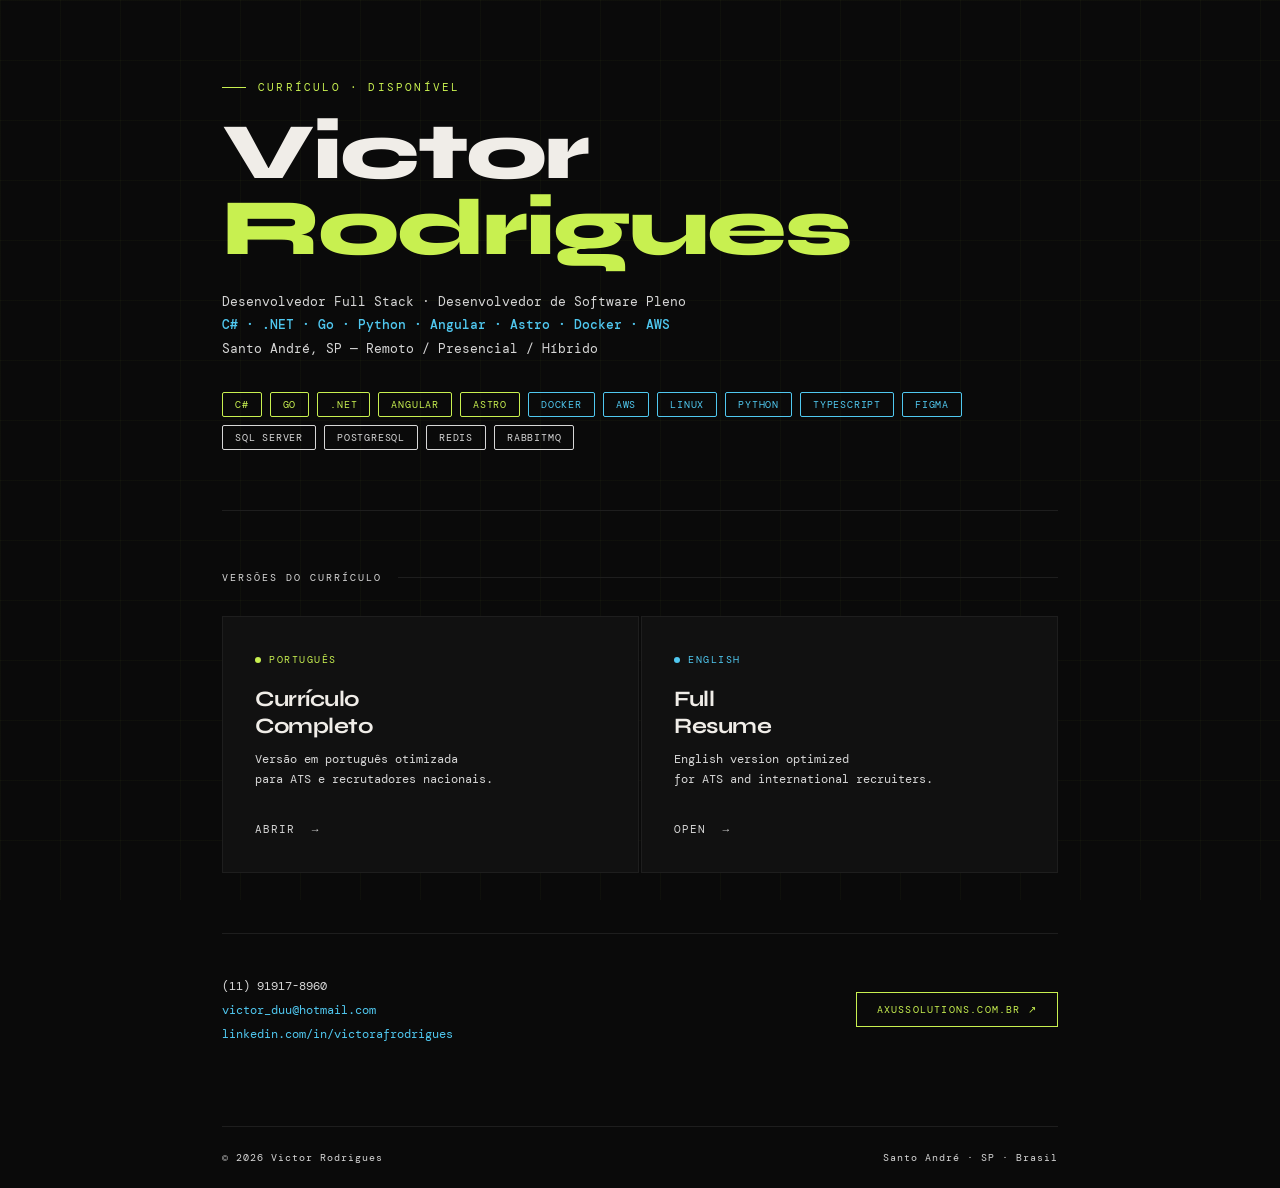
<file: index.html>
<!DOCTYPE html>
<html lang="pt-BR">
<head>
    <meta charset="UTF-8">
    <meta name="viewport" content="width=device-width, initial-scale=1.0">
    <title>Victor Rodrigues — Currículo</title>
    <link href="https://fonts.googleapis.com/css2?family=Syne:wght@400;500;600;700;800&family=DM+Mono:wght@400;500&display=swap" rel="stylesheet">
    <style>
        *, *::before, *::after { box-sizing: border-box; margin: 0; padding: 0; }

        :root {
            --bg: #0a0a0a;
            --surface: #111111;
            --border: #1e1e1e;
            --text: #f0ede8;
            --muted: #d7d7d7;
            --accent: #c8f050;
            --accent2: #50c8f0;
        }

        html { scroll-behavior: smooth; }

        body {
            background: var(--bg);
            color: var(--text);
            font-family: 'Syne', sans-serif;
            min-height: 100vh;
            overflow-x: hidden;
        }

        /* GRID NOISE TEXTURE */
        body::before {
            content: '';
            position: fixed;
            inset: 0;
            background-image:
                    linear-gradient(rgba(200,240,80,0.03) 1px, transparent 1px),
                    linear-gradient(90deg, rgba(200,240,80,0.03) 1px, transparent 1px);
            background-size: 60px 60px;
            pointer-events: none;
            z-index: 0;
        }

        .container {
            max-width: 900px;
            margin: 0 auto;
            padding: 0 32px;
            position: relative;
            z-index: 1;
        }

        /* HEADER */
        header {
            padding: 80px 0 60px;
            border-bottom: 1px solid var(--border);
        }

        .label {
            font-family: 'DM Mono', monospace;
            font-size: 11px;
            letter-spacing: 0.2em;
            text-transform: uppercase;
            color: var(--accent);
            margin-bottom: 20px;
            display: flex;
            align-items: center;
            gap: 12px;
        }

        .label::before {
            content: '';
            width: 24px;
            height: 1px;
            background: var(--accent);
        }

        h1 {
            font-size: clamp(42px, 8vw, 80px);
            font-weight: 800;
            line-height: 0.95;
            letter-spacing: -2px;
            margin-bottom: 24px;
        }

        h1 span {
            color: var(--accent);
        }

        .header-sub {
            font-family: 'DM Mono', monospace;
            font-size: 13px;
            color: var(--muted);
            line-height: 1.8;
            max-width: 520px;
        }

        .header-sub strong {
            color: var(--accent2);
            font-weight: 500;
        }

        /* STACK PILLS */
        .stack {
            display: flex;
            flex-wrap: wrap;
            gap: 8px;
            margin-top: 32px;
        }

        .pill {
            font-family: 'DM Mono', monospace;
            font-size: 10px;
            letter-spacing: 0.08em;
            text-transform: uppercase;
            padding: 5px 12px;
            border: 1px solid var(--border);
            color: var(--muted);
            border-radius: 2px;
            transition: all 0.2s;
        }

        .pill.hot {
            border-color: var(--accent);
            color: var(--accent);
        }

        .pill.cool {
            border-color: var(--accent2);
            color: var(--accent2);
        }

        .pill.normal {
            border-color: var(--muted);
            color: var(--muted);
        }


        /* CARDS */
        .section {
            padding: 60px 0;
        }

        .section-label {
            font-family: 'DM Mono', monospace;
            font-size: 10px;
            letter-spacing: 0.2em;
            text-transform: uppercase;
            color: var(--muted);
            margin-bottom: 32px;
            display: flex;
            align-items: center;
            gap: 16px;
        }

        .section-label::after {
            content: '';
            flex: 1;
            height: 1px;
            background: var(--border);
        }

        .cards {
            display: grid;
            grid-template-columns: 1fr 1fr;
            gap: 2px;
        }

        .card {
            background: var(--surface);
            border: 1px solid var(--border);
            padding: 36px 32px;
            text-decoration: none;
            color: var(--text);
            display: block;
            position: relative;
            overflow: hidden;
            transition: border-color 0.25s, transform 0.25s;
            opacity: 0;
            transform: translateY(20px);
            animation: fadeUp 0.5s forwards;
        }

        .card:nth-child(1) { animation-delay: 0.1s; }
        .card:nth-child(2) { animation-delay: 0.2s; }

        @keyframes fadeUp {
            to { opacity: 1; transform: translateY(0); }
        }

        .card::before {
            content: '';
            position: absolute;
            top: 0; left: 0; right: 0;
            height: 2px;
            background: var(--accent);
            transform: scaleX(0);
            transform-origin: left;
            transition: transform 0.3s;
        }

        .card:hover {
            border-color: #333;
            transform: translateY(-2px);
        }

        .card:hover::before {
            transform: scaleX(1);
        }

        .card-lang {
            font-family: 'DM Mono', monospace;
            font-size: 10px;
            letter-spacing: 0.15em;
            text-transform: uppercase;
            color: var(--accent);
            margin-bottom: 20px;
            display: flex;
            align-items: center;
            gap: 8px;
        }

        .card-lang::before {
            content: '';
            width: 6px;
            height: 6px;
            background: var(--accent);
            border-radius: 50%;
        }

        .card:nth-child(2) .card-lang {
            color: var(--accent2);
        }

        .card:nth-child(2) .card-lang::before {
            background: var(--accent2);
        }

        .card:nth-child(2)::before {
            background: var(--accent2);
        }

        .card h2 {
            font-size: 22px;
            font-weight: 700;
            letter-spacing: -0.5px;
            margin-bottom: 10px;
            line-height: 1.2;
        }

        .card p {
            font-family: 'DM Mono', monospace;
            font-size: 12px;
            color: var(--muted);
            line-height: 1.7;
            margin-bottom: 32px;
        }

        .card-arrow {
            font-family: 'DM Mono', monospace;
            font-size: 11px;
            letter-spacing: 0.1em;
            text-transform: uppercase;
            color: var(--muted);
            display: flex;
            align-items: center;
            gap: 8px;
            transition: gap 0.2s, color 0.2s;
        }

        .card:hover .card-arrow {
            gap: 14px;
            color: var(--text);
        }

        /* CONTACT */
        .contact-row {
            padding: 40px 0 80px;
            border-top: 1px solid var(--border);
            display: flex;
            justify-content: space-between;
            align-items: center;
            flex-wrap: wrap;
            gap: 20px;
        }

        .contact-info {
            font-family: 'DM Mono', monospace;
            font-size: 12px;
            color: var(--muted);
            line-height: 2;
        }

        .contact-info a {
            color: var(--accent2);
            text-decoration: none;
        }

        .contact-info a:hover {
            text-decoration: underline;
        }

        .badge {
            font-family: 'DM Mono', monospace;
            font-size: 10px;
            letter-spacing: 0.12em;
            text-transform: uppercase;
            padding: 10px 20px;
            border: 1px solid var(--accent);
            color: var(--accent);
            text-decoration: none;
            transition: background 0.2s, color 0.2s;
        }

        .badge:hover {
            background: var(--accent);
            color: var(--bg);
        }

        /* FOOTER */
        footer {
            border-top: 1px solid var(--border);
            padding: 24px 0;
            display: flex;
            justify-content: space-between;
            align-items: center;
        }

        footer span {
            font-family: 'DM Mono', monospace;
            font-size: 10px;
            color: var(--muted);
            letter-spacing: 0.1em;
        }

        /* RESPONSIVE */
        @media (max-width: 600px) {
            .cards { grid-template-columns: 1fr; }
            h1 { letter-spacing: -1px; }
            .contact-row { flex-direction: column; align-items: flex-start; }
        }
    </style>
</head>
<body>

<div class="container">

    <header>
        <div class="label">Currículo · Disponível</div>
        <h1>Victor<br><span>Rodrigues</span></h1>
        <p class="header-sub">
            Desenvolvedor Full Stack · Desenvolvedor de Software Pleno<br>
            <strong>C# · .NET · Go · Python · Angular · Astro · Docker · AWS</strong><br>
            <span class="hot">Santo André, SP — Remoto / Presencial / Híbrido</span>
        </p>
        <div class="stack">
            <span class="pill hot">C#</span>
            <span class="pill hot">Go</span>
            <span class="pill hot">.NET</span>
            <span class="pill hot">Angular</span>
            <span class="pill hot">Astro</span>
            <span class="pill cool">Docker</span>
            <span class="pill cool">AWS</span>
            <span class="pill cool">Linux</span>
            <span class="pill cool">Python</span>
            <span class="pill cool">TypeScript</span>
            <span class="pill cool">Figma</span>
            <span class="pill normal">SQL Server</span>
            <span class="pill normal">PostgreSQL</span>
            <span class="pill normal">Redis</span>
            <span class="pill normal">RabbitMQ</span>

        </div>
    </header>

    <section class="section">
        <div class="section-label">Versões do currículo</div>
        <div class="cards">

            <a href="./fullstack/pt.html" class="card">
                <div class="card-lang">Português</div>
                <h2>Currículo<br>Completo</h2>
                <p>Versão em português otimizada<br>para ATS e recrutadores nacionais.</p>
                <div class="card-arrow">Abrir &nbsp;→</div>
            </a>

            <a href="./fullstack/en.html" class="card">
                <div class="card-lang">English</div>
                <h2>Full<br>Resume</h2>
                <p>English version optimized<br>for ATS and international recruiters.</p>
                <div class="card-arrow">Open &nbsp;→</div>
            </a>

        </div>
    </section>

    <div class="contact-row">
        <div class="contact-info">
            (11) 91917-8960<br>
            <a href="mailto:victor_duu@hotmail.com">victor_duu@hotmail.com</a><br>
            <a href="https://linkedin.com/in/victorafrodrigues" target="_blank">linkedin.com/in/victorafrodrigues</a>
        </div>
        <a href="https://axussolutions.com.br" target="_blank" class="badge">axussolutions.com.br ↗</a>
    </div>

    <footer>
        <span>© <span id="yr"></span> Victor Rodrigues</span>
        <span>Santo André · SP · Brasil</span>
    </footer>

</div>

<script>
    document.getElementById('yr').textContent = new Date().getFullYear();
</script>
</body>
</html>
</file>
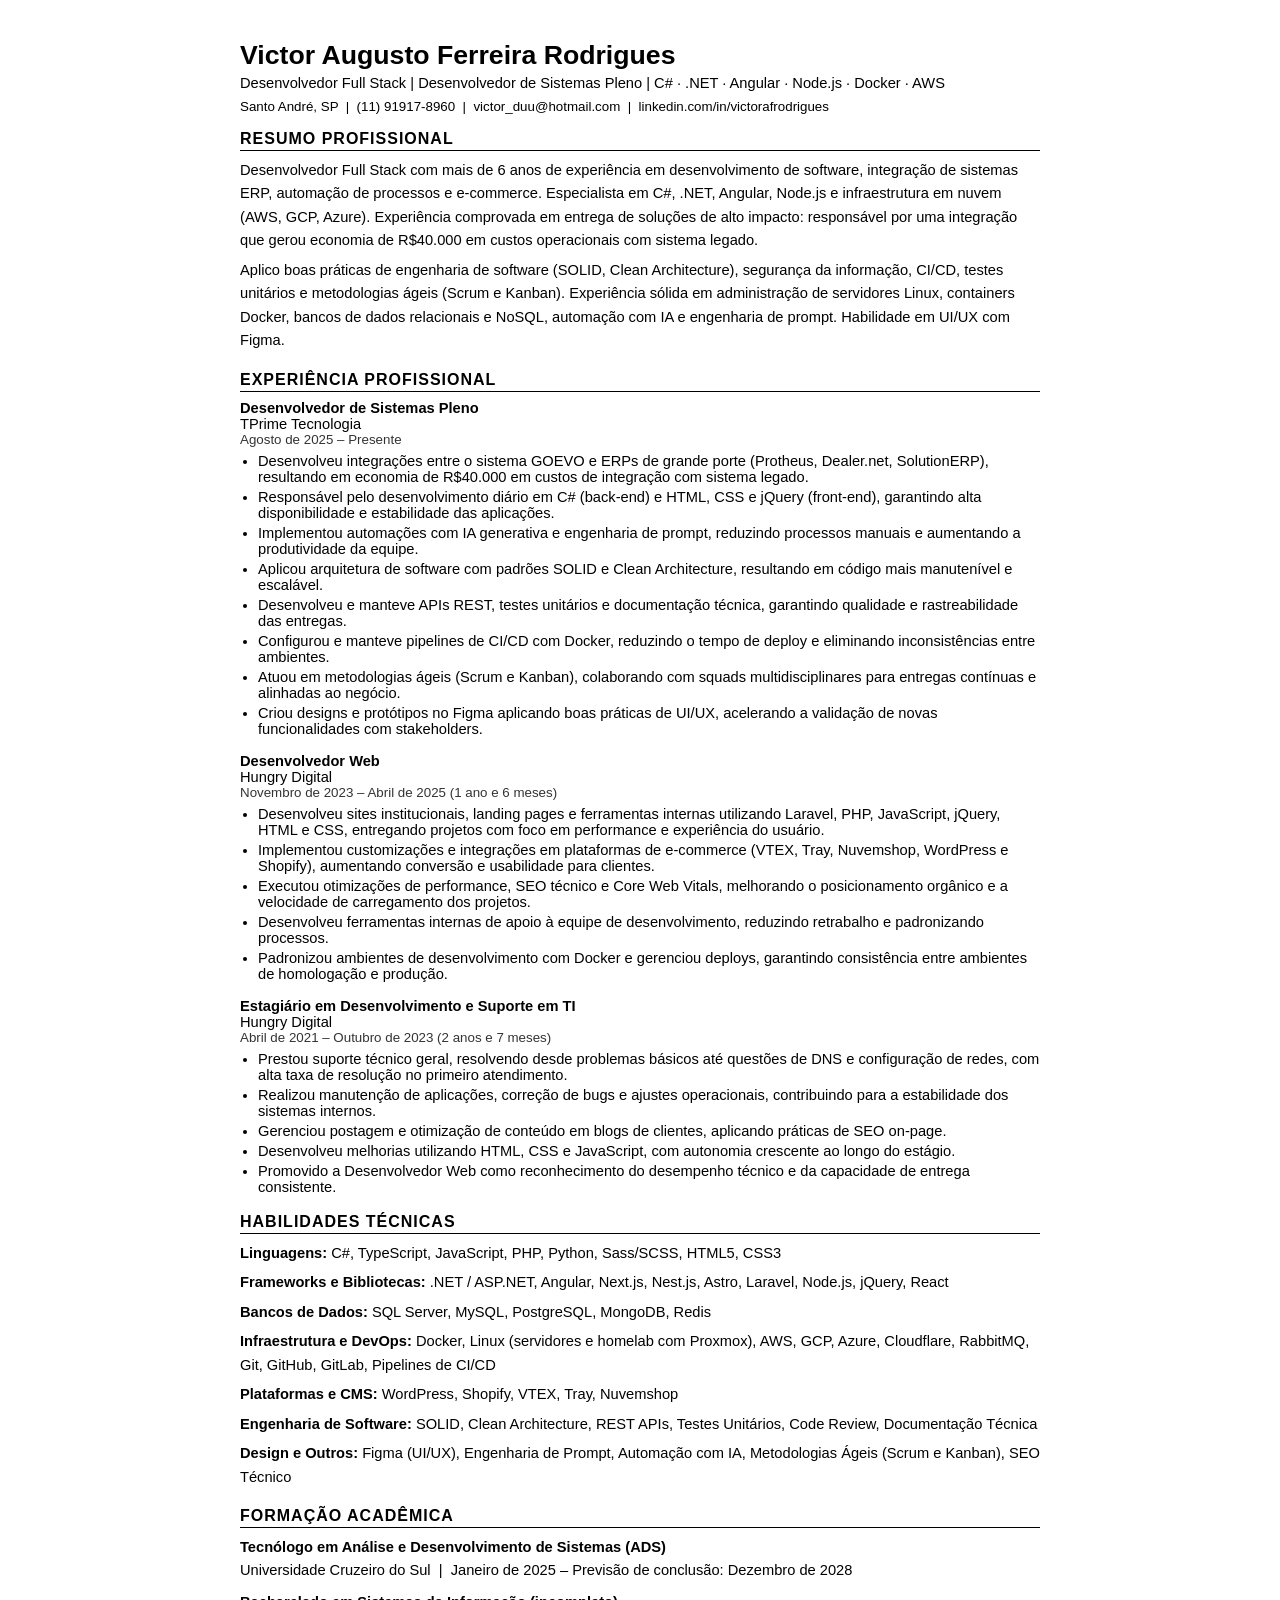
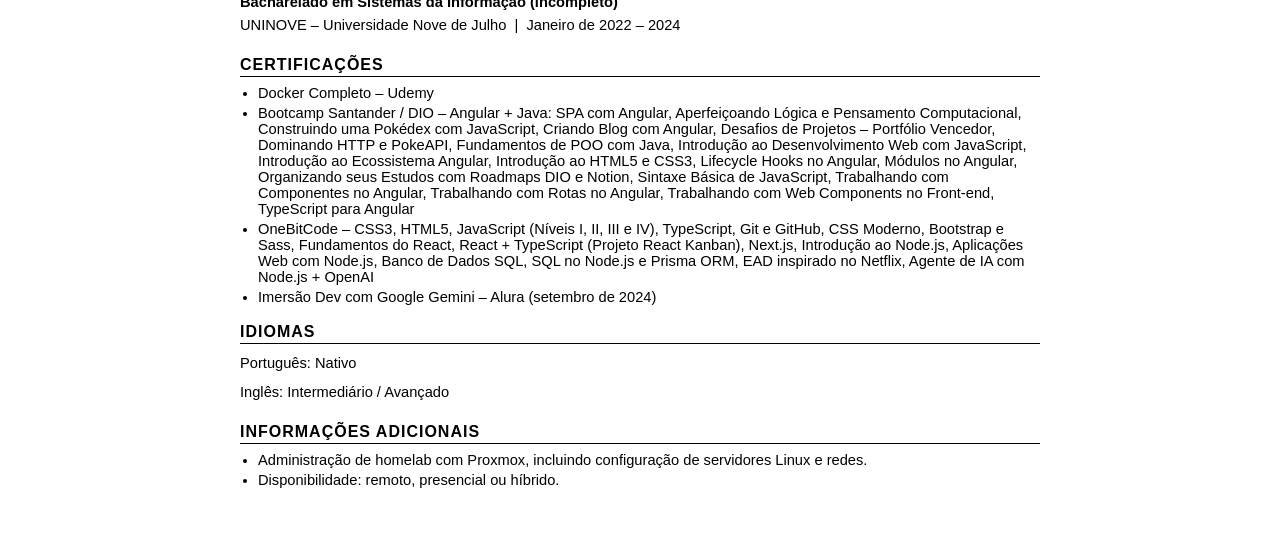
<file: fullstack_e_devsistemaspleno.html>
<!DOCTYPE html>
<html lang="pt-BR">
<head>
    <meta charset="UTF-8">
    <title>Victor Augusto Ferreira Rodrigues - Currículo</title>
    <style>
        body {
            font-family: Arial, sans-serif;
            font-size: 11pt;
            color: #000;
            background: #fff;
            margin: 0;
            padding: 0;
        }
        .page {
            max-width: 800px;
            margin: 0 auto;
            padding: 40px 50px;
        }
        h1 {
            font-size: 20pt;
            margin: 0 0 4px 0;
        }
        .subtitle {
            font-size: 11pt;
            margin: 0 0 8px 0;
        }
        .contact {
            font-size: 10pt;
            margin-bottom: 16px;
        }
        h2 {
            font-size: 12pt;
            text-transform: uppercase;
            letter-spacing: 1px;
            margin: 0 0 8px 0;
            border-bottom: 1px solid #000;
            padding-bottom: 2px;
        }
        .section {
            margin-bottom: 18px;
        }
        .job-title {
            font-weight: bold;
            font-size: 11pt;
        }
        .job-company {
            font-size: 11pt;
        }
        .job-period {
            font-size: 10pt;
            color: #333;
            margin-bottom: 4px;
        }
        ul {
            margin: 6px 0 0 18px;
            padding: 0;
        }
        li {
            margin-bottom: 4px;
            font-size: 11pt;
        }
        p {
            font-size: 11pt;
            line-height: 1.6;
            margin: 6px 0;
        }
        .edu-item {
            margin-bottom: 8px;
            font-size: 11pt;
            line-height: 1.6;
        }
        .cert-list {
            margin: 0;
            padding-left: 18px;
        }
    </style>
</head>
<body>
<div class="page">

    <h1>Victor Augusto Ferreira Rodrigues</h1>
    <div class="subtitle">Desenvolvedor Full Stack | Desenvolvedor de Sistemas Pleno | C# · .NET · Angular · Node.js · Docker · AWS</div>
    <div class="contact">
        Santo André, SP &nbsp;|&nbsp; (11) 91917-8960 &nbsp;|&nbsp; victor_duu@hotmail.com &nbsp;|&nbsp; linkedin.com/in/victorafrodrigues
    </div>

    <div class="section">
        <h2>Resumo Profissional</h2>
        <p>
            Desenvolvedor Full Stack com mais de <span id="xp"></span> anos de experiência em desenvolvimento de software, integração de sistemas ERP, automação de processos e e-commerce. Especialista em C#, .NET, Angular, Node.js e infraestrutura em nuvem (AWS, GCP, Azure). Experiência comprovada em entrega de soluções de alto impacto: responsável por uma integração que gerou economia de R$40.000 em custos operacionais com sistema legado.
        </p>
        <p>
            Aplico boas práticas de engenharia de software (SOLID, Clean Architecture), segurança da informação, CI/CD, testes unitários e metodologias ágeis (Scrum e Kanban). Experiência sólida em administração de servidores Linux, containers Docker, bancos de dados relacionais e NoSQL, automação com IA e engenharia de prompt. Habilidade em UI/UX com Figma.
        </p>
    </div>

    <div class="section">
        <h2>Experiência Profissional</h2>

        <div style="margin-bottom:16px;">
            <div class="job-title">Desenvolvedor de Sistemas Pleno</div>
            <div class="job-company">TPrime Tecnologia</div>
            <div class="job-period">Agosto de 2025 – Presente</div>
            <ul>
                <li>Desenvolveu integrações entre o sistema GOEVO e ERPs de grande porte (Protheus, Dealer.net, SolutionERP), resultando em economia de R$40.000 em custos de integração com sistema legado.</li>
                <li>Responsável pelo desenvolvimento diário em C# (back-end) e HTML, CSS e jQuery (front-end), garantindo alta disponibilidade e estabilidade das aplicações.</li>
                <li>Implementou automações com IA generativa e engenharia de prompt, reduzindo processos manuais e aumentando a produtividade da equipe.</li>
                <li>Aplicou arquitetura de software com padrões SOLID e Clean Architecture, resultando em código mais manutenível e escalável.</li>
                <li>Desenvolveu e manteve APIs REST, testes unitários e documentação técnica, garantindo qualidade e rastreabilidade das entregas.</li>
                <li>Configurou e manteve pipelines de CI/CD com Docker, reduzindo o tempo de deploy e eliminando inconsistências entre ambientes.</li>
                <li>Atuou em metodologias ágeis (Scrum e Kanban), colaborando com squads multidisciplinares para entregas contínuas e alinhadas ao negócio.</li>
                <li>Criou designs e protótipos no Figma aplicando boas práticas de UI/UX, acelerando a validação de novas funcionalidades com stakeholders.</li>
            </ul>
        </div>

        <div style="margin-bottom:16px;">
            <div class="job-title">Desenvolvedor Web</div>
            <div class="job-company">Hungry Digital</div>
            <div class="job-period">Novembro de 2023 – Abril de 2025 (1 ano e 6 meses)</div>
            <ul>
                <li>Desenvolveu sites institucionais, landing pages e ferramentas internas utilizando Laravel, PHP, JavaScript, jQuery, HTML e CSS, entregando projetos com foco em performance e experiência do usuário.</li>
                <li>Implementou customizações e integrações em plataformas de e-commerce (VTEX, Tray, Nuvemshop, WordPress e Shopify), aumentando conversão e usabilidade para clientes.</li>
                <li>Executou otimizações de performance, SEO técnico e Core Web Vitals, melhorando o posicionamento orgânico e a velocidade de carregamento dos projetos.</li>
                <li>Desenvolveu ferramentas internas de apoio à equipe de desenvolvimento, reduzindo retrabalho e padronizando processos.</li>
                <li>Padronizou ambientes de desenvolvimento com Docker e gerenciou deploys, garantindo consistência entre ambientes de homologação e produção.</li>
            </ul>
        </div>

        <div style="margin-bottom:16px;">
            <div class="job-title">Estagiário em Desenvolvimento e Suporte em TI</div>
            <div class="job-company">Hungry Digital</div>
            <div class="job-period">Abril de 2021 – Outubro de 2023 (2 anos e 7 meses)</div>
            <ul>
                <li>Prestou suporte técnico geral, resolvendo desde problemas básicos até questões de DNS e configuração de redes, com alta taxa de resolução no primeiro atendimento.</li>
                <li>Realizou manutenção de aplicações, correção de bugs e ajustes operacionais, contribuindo para a estabilidade dos sistemas internos.</li>
                <li>Gerenciou postagem e otimização de conteúdo em blogs de clientes, aplicando práticas de SEO on-page.</li>
                <li>Desenvolveu melhorias utilizando HTML, CSS e JavaScript, com autonomia crescente ao longo do estágio.</li>
                <li>Promovido a Desenvolvedor Web como reconhecimento do desempenho técnico e da capacidade de entrega consistente.</li>
            </ul>
        </div>

    </div>

    <div class="section">
        <h2>Habilidades Técnicas</h2>
        <p><strong>Linguagens:</strong> C#, TypeScript, JavaScript, PHP, Python, Sass/SCSS, HTML5, CSS3</p>
        <p><strong>Frameworks e Bibliotecas:</strong> .NET / ASP.NET, Angular, Next.js, Nest.js, Astro, Laravel, Node.js, jQuery, React</p>
        <p><strong>Bancos de Dados:</strong> SQL Server, MySQL, PostgreSQL, MongoDB, Redis</p>
        <p><strong>Infraestrutura e DevOps:</strong> Docker, Linux (servidores e homelab com Proxmox), AWS, GCP, Azure, Cloudflare, RabbitMQ, Git, GitHub, GitLab, Pipelines de CI/CD</p>
        <p><strong>Plataformas e CMS:</strong> WordPress, Shopify, VTEX, Tray, Nuvemshop</p>
        <p><strong>Engenharia de Software:</strong> SOLID, Clean Architecture, REST APIs, Testes Unitários, Code Review, Documentação Técnica</p>
        <p><strong>Design e Outros:</strong> Figma (UI/UX), Engenharia de Prompt, Automação com IA, Metodologias Ágeis (Scrum e Kanban), SEO Técnico</p>
    </div>

    <div class="section">
        <h2>Formação Acadêmica</h2>
        <div class="edu-item">
            <strong>Tecnólogo em Análise e Desenvolvimento de Sistemas (ADS)</strong><br>
            Universidade Cruzeiro do Sul &nbsp;|&nbsp; Janeiro de 2025 – Previsão de conclusão: Dezembro de 2028
        </div>
        <div class="edu-item">
            <strong>Bacharelado em Sistemas da Informação (incompleto)</strong><br>
            UNINOVE – Universidade Nove de Julho &nbsp;|&nbsp; Janeiro de 2022 – 2024
        </div>
    </div>

    <div class="section">
        <h2>Certificações</h2>
        <ul class="cert-list">
            <li>Docker Completo – Udemy</li>
            <li>Bootcamp Santander / DIO – Angular + Java: SPA com Angular, Aperfeiçoando Lógica e Pensamento Computacional, Construindo uma Pokédex com JavaScript, Criando Blog com Angular, Desafios de Projetos – Portfólio Vencedor, Dominando HTTP e PokeAPI, Fundamentos de POO com Java, Introdução ao Desenvolvimento Web com JavaScript, Introdução ao Ecossistema Angular, Introdução ao HTML5 e CSS3, Lifecycle Hooks no Angular, Módulos no Angular, Organizando seus Estudos com Roadmaps DIO e Notion, Sintaxe Básica de JavaScript, Trabalhando com Componentes no Angular, Trabalhando com Rotas no Angular, Trabalhando com Web Components no Front-end, TypeScript para Angular</li>
            <li>OneBitCode – CSS3, HTML5, JavaScript (Níveis I, II, III e IV), TypeScript, Git e GitHub, CSS Moderno, Bootstrap e Sass, Fundamentos do React, React + TypeScript (Projeto React Kanban), Next.js, Introdução ao Node.js, Aplicações Web com Node.js, Banco de Dados SQL, SQL no Node.js e Prisma ORM, EAD inspirado no Netflix, Agente de IA com Node.js + OpenAI</li>
            <li>Imersão Dev com Google Gemini – Alura (setembro de 2024)</li>
        </ul>
    </div>

    <div class="section">
        <h2>Idiomas</h2>
        <p>Português: Nativo</p>
        <p>Inglês: Intermediário / Avançado</p>
    </div>

    <div class="section">
        <h2>Informações Adicionais</h2>
        <ul>
            <li>Administração de homelab com Proxmox, incluindo configuração de servidores Linux e redes.</li>
            <li>Disponibilidade: remoto, presencial ou híbrido.</li>
        </ul>
    </div>

</div>
</body>
<script>
    (()=>{
        let year = new Date().getFullYear()
        document.querySelector("#xp").innerHTML = `${year - 2020}`
    })()
</script>
</html>
</file>
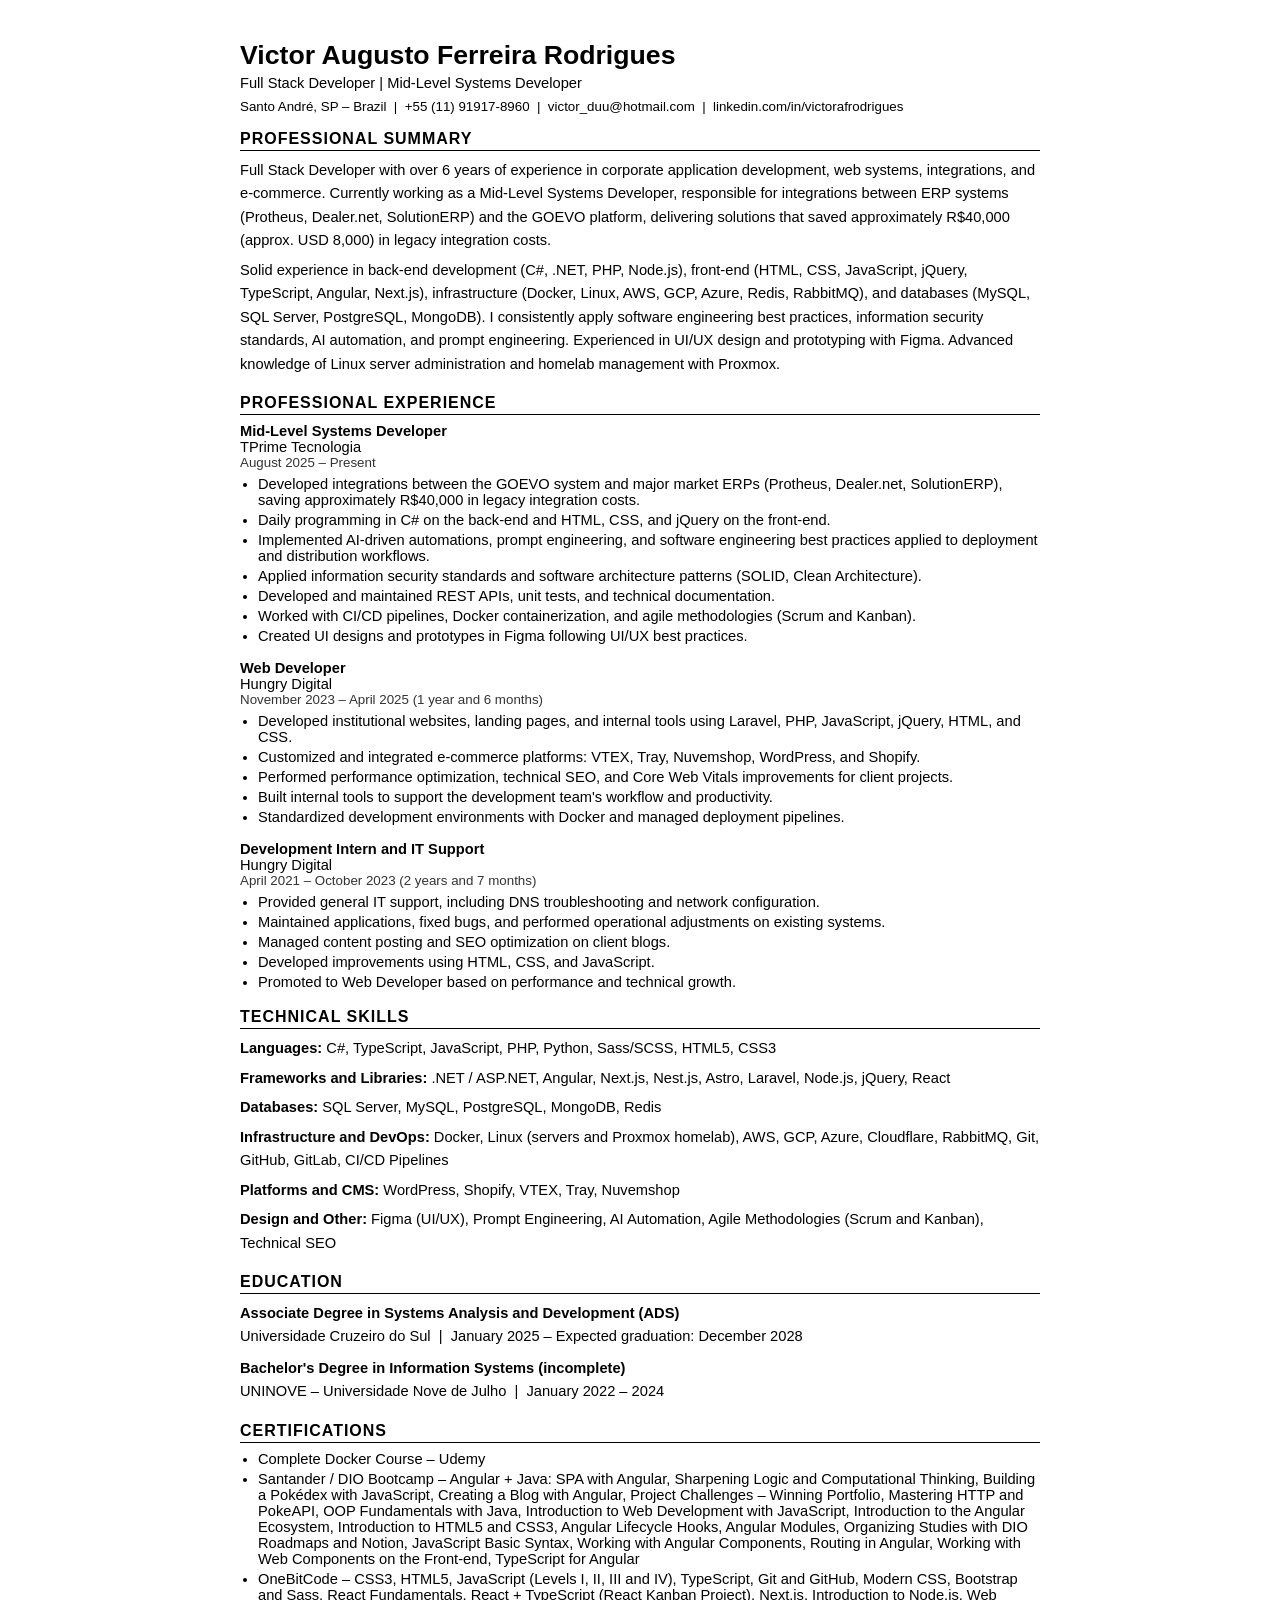
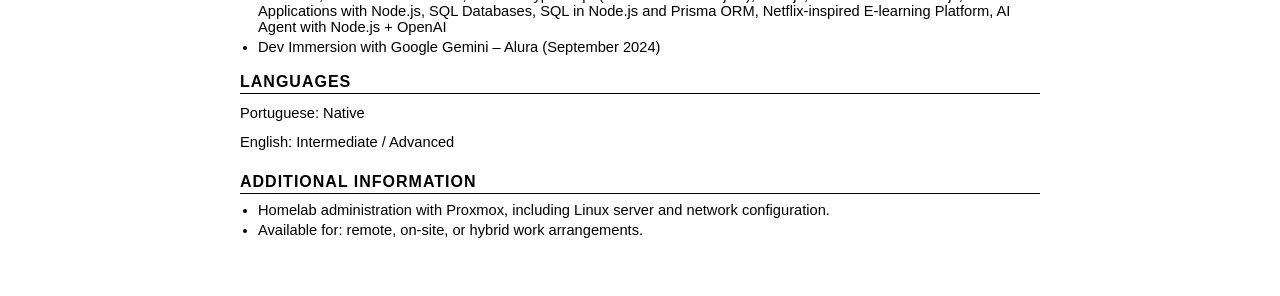
<file: fullstack_e_devsistemaspleno_EN.html>
<!DOCTYPE html>
<html lang="en">
<head>
<meta charset="UTF-8">
<title>Victor Augusto Ferreira Rodrigues - Resume</title>
<style>
  body {
    font-family: Arial, sans-serif;
    font-size: 11pt;
    color: #000;
    background: #fff;
    margin: 0;
    padding: 0;
  }
  .page {
    max-width: 800px;
    margin: 0 auto;
    padding: 40px 50px;
  }
  h1 {
    font-size: 20pt;
    margin: 0 0 4px 0;
  }
  .subtitle {
    font-size: 11pt;
    margin: 0 0 8px 0;
  }
  .contact {
    font-size: 10pt;
    margin-bottom: 16px;
  }
  h2 {
    font-size: 12pt;
    text-transform: uppercase;
    letter-spacing: 1px;
    margin: 0 0 8px 0;
    border-bottom: 1px solid #000;
    padding-bottom: 2px;
  }
  .section {
    margin-bottom: 18px;
  }
  .job-title {
    font-weight: bold;
    font-size: 11pt;
  }
  .job-company {
    font-size: 11pt;
  }
  .job-period {
    font-size: 10pt;
    color: #333;
  }
  ul {
    margin: 6px 0 0 18px;
    padding: 0;
  }
  li {
    margin-bottom: 4px;
    font-size: 11pt;
  }
  p {
    font-size: 11pt;
    line-height: 1.6;
    margin: 6px 0;
  }
  .edu-item {
    margin-bottom: 8px;
    font-size: 11pt;
    line-height: 1.6;
  }
  .cert-list {
    margin: 0;
    padding-left: 18px;
  }
</style>
</head>
<body>
<div class="page">

  <h1>Victor Augusto Ferreira Rodrigues</h1>
  <div class="subtitle">Full Stack Developer | Mid-Level Systems Developer</div>
  <div class="contact">
    Santo André, SP – Brazil &nbsp;|&nbsp; +55 (11) 91917-8960 &nbsp;|&nbsp; victor_duu@hotmail.com &nbsp;|&nbsp; linkedin.com/in/victorafrodrigues
  </div>

  <div class="section">
    <h2>Professional Summary</h2>
    <p>
      Full Stack Developer with over <span id="xp"></span> years of experience in corporate application development, web systems, integrations, and e-commerce. Currently working as a Mid-Level Systems Developer, responsible for integrations between ERP systems (Protheus, Dealer.net, SolutionERP) and the GOEVO platform, delivering solutions that saved approximately R$40,000 (approx. USD 8,000) in legacy integration costs.
    </p>
    <p>
      Solid experience in back-end development (C#, .NET, PHP, Node.js), front-end (HTML, CSS, JavaScript, jQuery, TypeScript, Angular, Next.js), infrastructure (Docker, Linux, AWS, GCP, Azure, Redis, RabbitMQ), and databases (MySQL, SQL Server, PostgreSQL, MongoDB). I consistently apply software engineering best practices, information security standards, AI automation, and prompt engineering. Experienced in UI/UX design and prototyping with Figma. Advanced knowledge of Linux server administration and homelab management with Proxmox.
    </p>
  </div>

  <div class="section">
    <h2>Professional Experience</h2>

    <div style="margin-bottom:16px;">
      <div class="job-title">Mid-Level Systems Developer</div>
      <div class="job-company">TPrime Tecnologia</div>
      <div class="job-period">August 2025 – Present</div>
      <ul>
        <li>Developed integrations between the GOEVO system and major market ERPs (Protheus, Dealer.net, SolutionERP), saving approximately R$40,000 in legacy integration costs.</li>
        <li>Daily programming in C# on the back-end and HTML, CSS, and jQuery on the front-end.</li>
        <li>Implemented AI-driven automations, prompt engineering, and software engineering best practices applied to deployment and distribution workflows.</li>
        <li>Applied information security standards and software architecture patterns (SOLID, Clean Architecture).</li>
        <li>Developed and maintained REST APIs, unit tests, and technical documentation.</li>
        <li>Worked with CI/CD pipelines, Docker containerization, and agile methodologies (Scrum and Kanban).</li>
        <li>Created UI designs and prototypes in Figma following UI/UX best practices.</li>
      </ul>
    </div>

    <div style="margin-bottom:16px;">
      <div class="job-title">Web Developer</div>
      <div class="job-company">Hungry Digital</div>
      <div class="job-period">November 2023 – April 2025 (1 year and 6 months)</div>
      <ul>
        <li>Developed institutional websites, landing pages, and internal tools using Laravel, PHP, JavaScript, jQuery, HTML, and CSS.</li>
        <li>Customized and integrated e-commerce platforms: VTEX, Tray, Nuvemshop, WordPress, and Shopify.</li>
        <li>Performed performance optimization, technical SEO, and Core Web Vitals improvements for client projects.</li>
        <li>Built internal tools to support the development team's workflow and productivity.</li>
        <li>Standardized development environments with Docker and managed deployment pipelines.</li>
      </ul>
    </div>

    <div style="margin-bottom:16px;">
      <div class="job-title">Development Intern and IT Support</div>
      <div class="job-company">Hungry Digital</div>
      <div class="job-period">April 2021 – October 2023 (2 years and 7 months)</div>
      <ul>
        <li>Provided general IT support, including DNS troubleshooting and network configuration.</li>
        <li>Maintained applications, fixed bugs, and performed operational adjustments on existing systems.</li>
        <li>Managed content posting and SEO optimization on client blogs.</li>
        <li>Developed improvements using HTML, CSS, and JavaScript.</li>
        <li>Promoted to Web Developer based on performance and technical growth.</li>
      </ul>
    </div>

  </div>

  <div class="section">
    <h2>Technical Skills</h2>
    <p><strong>Languages:</strong> C#, TypeScript, JavaScript, PHP, Python, Sass/SCSS, HTML5, CSS3</p>
    <p><strong>Frameworks and Libraries:</strong> .NET / ASP.NET, Angular, Next.js, Nest.js, Astro, Laravel, Node.js, jQuery, React</p>
    <p><strong>Databases:</strong> SQL Server, MySQL, PostgreSQL, MongoDB, Redis</p>
    <p><strong>Infrastructure and DevOps:</strong> Docker, Linux (servers and Proxmox homelab), AWS, GCP, Azure, Cloudflare, RabbitMQ, Git, GitHub, GitLab, CI/CD Pipelines</p>
    <p><strong>Platforms and CMS:</strong> WordPress, Shopify, VTEX, Tray, Nuvemshop</p>
    <p><strong>Design and Other:</strong> Figma (UI/UX), Prompt Engineering, AI Automation, Agile Methodologies (Scrum and Kanban), Technical SEO</p>
  </div>

  <div class="section">
    <h2>Education</h2>
    <div class="edu-item">
      <strong>Associate Degree in Systems Analysis and Development (ADS)</strong><br>
      Universidade Cruzeiro do Sul &nbsp;|&nbsp; January 2025 – Expected graduation: December 2028
    </div>
    <div class="edu-item">
      <strong>Bachelor's Degree in Information Systems (incomplete)</strong><br>
      UNINOVE – Universidade Nove de Julho &nbsp;|&nbsp; January 2022 – 2024
    </div>
  </div>

  <div class="section">
    <h2>Certifications</h2>
    <ul class="cert-list">
      <li>Complete Docker Course – Udemy</li>
      <li>Santander / DIO Bootcamp – Angular + Java: SPA with Angular, Sharpening Logic and Computational Thinking, Building a Pokédex with JavaScript, Creating a Blog with Angular, Project Challenges – Winning Portfolio, Mastering HTTP and PokeAPI, OOP Fundamentals with Java, Introduction to Web Development with JavaScript, Introduction to the Angular Ecosystem, Introduction to HTML5 and CSS3, Angular Lifecycle Hooks, Angular Modules, Organizing Studies with DIO Roadmaps and Notion, JavaScript Basic Syntax, Working with Angular Components, Routing in Angular, Working with Web Components on the Front-end, TypeScript for Angular</li>
      <li>OneBitCode – CSS3, HTML5, JavaScript (Levels I, II, III and IV), TypeScript, Git and GitHub, Modern CSS, Bootstrap and Sass, React Fundamentals, React + TypeScript (React Kanban Project), Next.js, Introduction to Node.js, Web Applications with Node.js, SQL Databases, SQL in Node.js and Prisma ORM, Netflix-inspired E-learning Platform, AI Agent with Node.js + OpenAI</li>
      <li>Dev Immersion with Google Gemini – Alura (September 2024)</li>
    </ul>
  </div>

  <div class="section">
    <h2>Languages</h2>
    <p>Portuguese: Native</p>
    <p>English: Intermediate / Advanced</p>
  </div>

  <div class="section">
    <h2>Additional Information</h2>
    <ul>
      <li>Homelab administration with Proxmox, including Linux server and network configuration.</li>
      <li>Available for: remote, on-site, or hybrid work arrangements.</li>
    </ul>
  </div>

</div>
</body>
<script>
  (()=>{
    let year = new Date().getFullYear()
    document.querySelector("#xp").innerHTML = `${year - 2020}`
  })()
</script>
</html>
</file>
